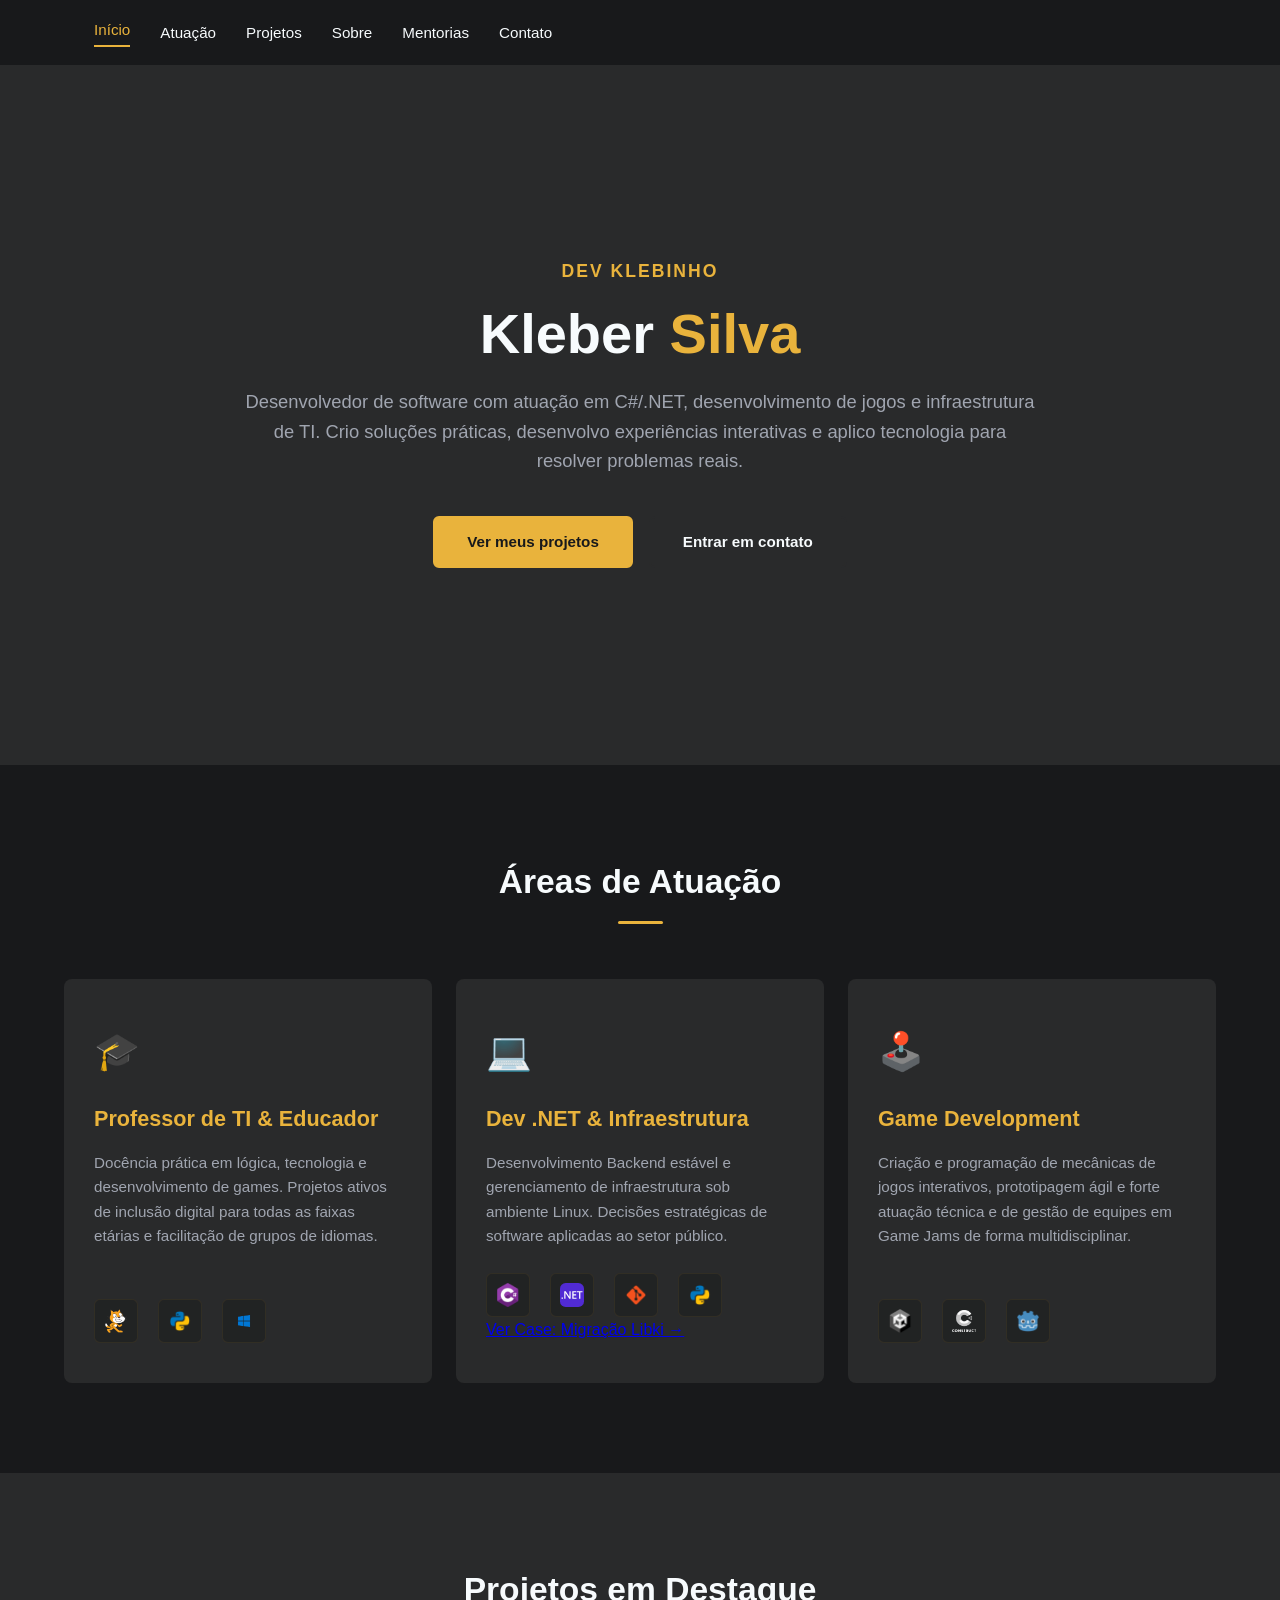
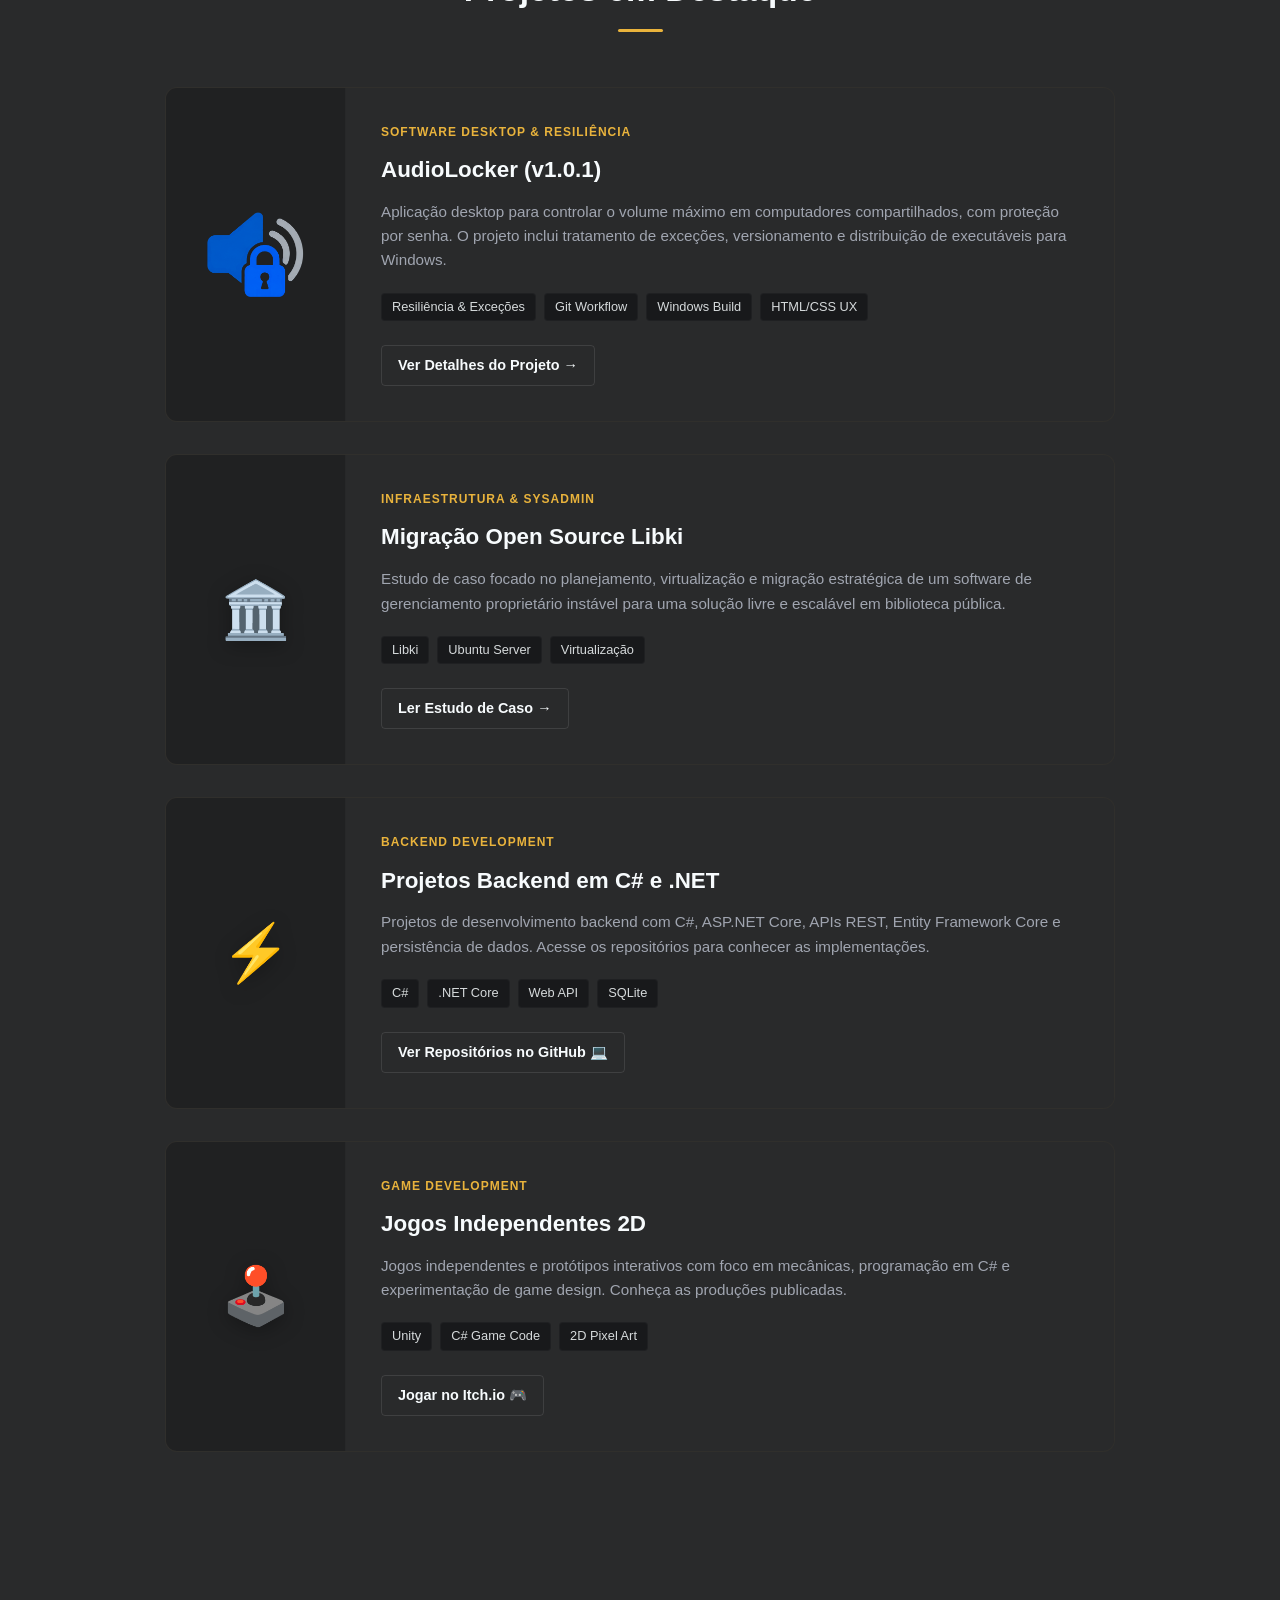
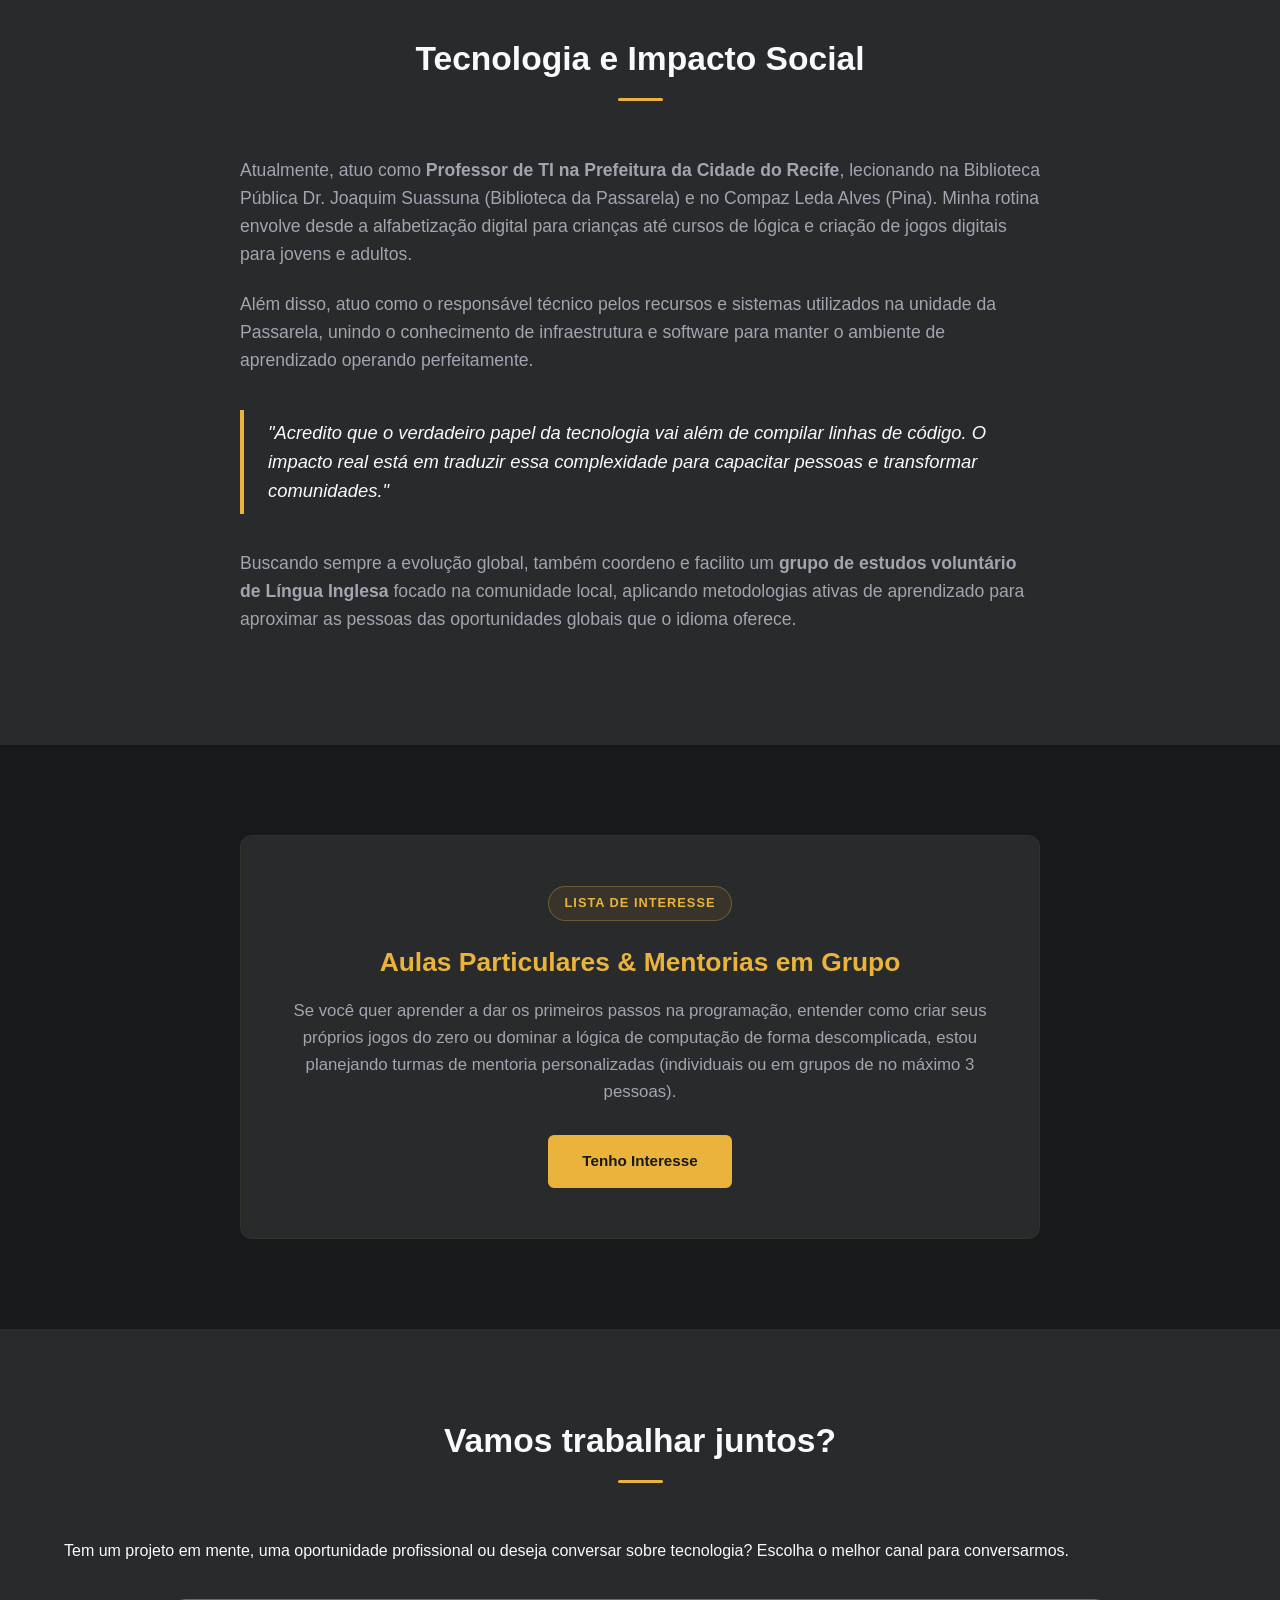
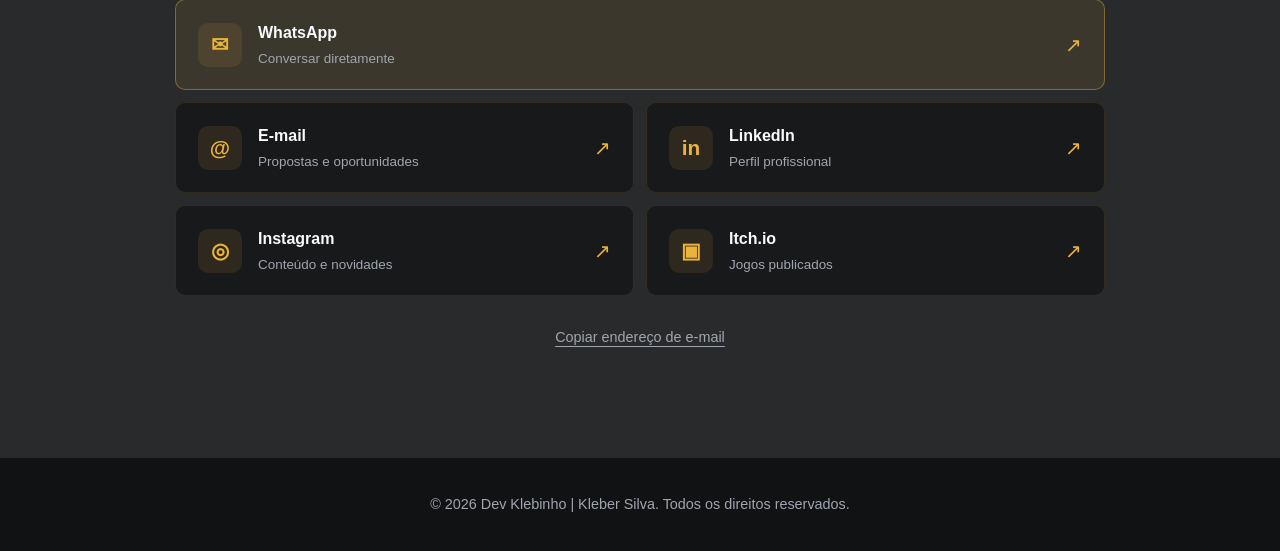
<file: index.html>
<!DOCTYPE html>
<html lang="pt-BR">
<head>
    <meta charset="UTF-8">
    <meta name="viewport" content="width=device-width, initial-scale=1.0">
    <title>Kleber Silva | Desenvolvedor C#/.NET e Game Developer</title>
    <meta name="description" content="Conheça o portfólio de Kleber Silva, desenvolvedor C#/.NET e Game Developer. Projetos de software, jogos digitais, infraestrutura e educação tecnológica.">
    <meta name="author" content="Kleber Silva">
    <meta name="theme-color" content="#18191b">
    <link rel="canonical" href="https://klebersilva.dev.br/">
    <meta property="og:type" content="website">
    <meta property="og:locale" content="pt_BR">
    <meta property="og:title" content="Kleber Silva | Desenvolvedor C#/.NET e Game Developer">
    <meta property="og:description" content="Projetos de software, jogos digitais e infraestrutura de TI. Conheça o trabalho de Kleber Silva.">
    <meta property="og:url" content="https://klebersilva.dev.br/">
    <meta name="twitter:card" content="summary">
    <meta name="twitter:title" content="Kleber Silva | Desenvolvedor C#/.NET e Game Developer">
    <meta name="twitter:description" content="Projetos de software, jogos digitais e infraestrutura de TI.">
    <link rel="stylesheet" href="styles.css">
</head>
<body>

    <!-- NAVBAR -->
    <header>
        <div class="nav-container">
            <button class="menu-toggle" id="mobile-menu" aria-label="Abrir menu" aria-controls="primary-navigation" aria-expanded="false">
                <span class="bar"></span>
                <span class="bar"></span>
                <span class="bar"></span>
            </button>
            <nav class="nav-menu" id="primary-navigation" aria-label="Navegação principal">
                <a href="#inicio">Início</a>
                <a href="#vertentes">Atuação</a>
                <a href="#projetos">Projetos</a>
                <a href="#sobre">Sobre</a>
                <a href="#mentorias">Mentorias</a>
                <a href="#contato">Contato</a>
            </nav>
        </div>
    </header>

    <!-- HERO SECTION -->
    <main id="conteudo">
    <section class="hero" id="inicio">
        <div class="hero-container">
            <h2>DEV KLEBINHO</h2>
            <h1>Kleber <span>Silva</span></h1>
            <p>Desenvolvedor de software com atuação em C#/.NET, desenvolvimento de jogos e infraestrutura de TI. Crio soluções práticas, desenvolvo experiências interativas e aplico tecnologia para resolver problemas reais.</p>
            <div class="cta-buttons">
                <a href="#projetos" class="btn btn-primary">Ver meus projetos</a>
                <a href="#contato" class="btn btn-secondary">Entrar em contato</a>
            </div>
        </div>
    </section>

    <!-- ÁREAS DE ATUAÇÃO SECTION -->
    <section id="vertentes" class="section-container">
        <h2 class="section-title">Áreas de Atuação</h2>
        <div class="verticais-grid">

            <!-- PROFESSOR DE TI -->
            <div class="vertical-card">
                <div class="card-icon">🎓</div>
                <h3>Professor de TI & Educador</h3>
                <p>Docência prática em lógica, tecnologia e desenvolvimento de games. Projetos ativos de inclusão digital para todas as faixas etárias e facilitação de grupos de idiomas.</p>
                <div class="tech-icons-grid">
                    <div class="icon-box"><img loading="lazy" src="Public/Assets/icons/scratch-cat.png" alt="scratch" title="Scratch"></div>
                    <div class="icon-box"><img loading="lazy" src="Public/Assets/icons/50px/icons8-python-50.png" alt="Python" title="Python"></div>
                    <div class="icon-box"><img loading="lazy" src="Public/Assets/icons/window-10-logo.webp" alt="windows" title="Windows"></div>
                </div>
            </div>

            <!-- DEV .NET -->
            <div class="vertical-card">
                <div class="card-icon">💻</div>
                <h3>Dev .NET & Infraestrutura</h3>
                <p>Desenvolvimento Backend estável e gerenciamento de infraestrutura sob ambiente Linux. Decisões estratégicas de software aplicadas ao setor público.</p>
                <div class="tech-icons-grid">
                    <div class="icon-box"><img loading="lazy" src="Public/Assets/icons/100px/c-sharp.png" alt="C#" title="C#"></div>
                    <div class="icon-box"><img loading="lazy" src="Public/Assets/icons/DotNet.svg" alt="DOTNET" title=".NET"></div>
                    <div class="icon-box"><img loading="lazy" src="Public/Assets/icons/50px/icons8-git-50.png" alt="Git" title="Git"></div>
                    <div class="icon-box"><img loading="lazy" src="Public/Assets/icons/50px/icons8-python-50.png" alt="Python" title="Python"></div>
                </div>
                <a href="cases/case-libki.html" class="case-link">
                    Ver Case: Migração Libki →
                </a>
            </div>

            <!-- GAME DEV -->
            <div class="vertical-card">
                <div class="card-icon">🕹️</div>
                <h3>Game Development</h3>
                <p>Criação e programação de mecânicas de jogos interativos, prototipagem ágil e forte atuação técnica e de gestão de equipes em Game Jams de forma multidisciplinar.</p>
                <div class="tech-icons-grid">
                    <div class="icon-box"><img loading="lazy" src="Public/Assets/icons/100px/unity-icon.png" alt="Unity" title="Unity"></div>
                    <div class="icon-box"><img loading="lazy" src="Public/Assets/icons/100px/construct-logo.png" alt="Construct 3" title="Construct 3"></div>
                    <div class="icon-box"><img loading="lazy" src="Public/Assets/icons/50px/Godot_icon_50px.png" alt="Godot" title="Godot"></div>
                </div>
            </div>

        </div>
    </section>

    <!-- PROJETOS SECTION -->
    <section id="projetos" class="bg-projects-showcase">
        <div class="section-container">
            <h2 class="section-title">Projetos em Destaque</h2>
            
            <div class="projects-showcase-list">

                <!-- PROJETO 1: AUDIOLOCKER -->
                <div class="showcase-card">
                    <div class="showcase-visual">
                        <img loading="lazy" src="cases/audiolocker/AudioLocker_Short_Logo.png" alt="Logo AudioLocker" class="showcase-img">
                    </div>
                    <div class="showcase-info">
                        <span class="showcase-tag">Software Desktop & Resiliência</span>
                        <h3>AudioLocker (v1.0.1)</h3>
                        <p>Aplicação desktop para controlar o volume máximo em computadores compartilhados, com proteção por senha. O projeto inclui tratamento de exceções, versionamento e distribuição de executáveis para Windows.</p>
                        <div class="showcase-techs">
                            <span>Resiliência & Exceções</span>
                            <span>Git Workflow</span>
                            <span>Windows Build</span>
                            <span>HTML/CSS UX</span>
                        </div>
                        <a href="./audiolocker.html" class="showcase-btn">Ver Detalhes do Projeto →</a>
                    </div>
                </div>

                <!-- PROJETO 2: CASE LIBKI -->
                <div class="showcase-card">
                    <div class="showcase-visual">
                        <span class="showcase-emoji">🏛️</span>
                    </div>
                    <div class="showcase-info">
                        <span class="showcase-tag">Infraestrutura & SysAdmin</span>
                        <h3>Migração Open Source Libki</h3>
                        <p>Estudo de caso focado no planejamento, virtualização e migração estratégica de um software de gerenciamento proprietário instável para uma solução livre e escalável em biblioteca pública.</p>
                        <div class="showcase-techs">
                            <span>Libki</span>
                            <span>Ubuntu Server</span>
                            <span>Virtualização</span>
                        </div>
                        <a href="cases/case-libki.html" class="showcase-btn">Ler Estudo de Caso →</a>
                    </div>
                </div>

                <!-- PROJETO 3: GITHUB .NET -->
                <div class="showcase-card">
                    <div class="showcase-visual">
                        <span class="showcase-emoji">⚡</span>
                    </div>
                    <div class="showcase-info">
                        <span class="showcase-tag">Backend Development</span>
                        <h3>Projetos Backend em C# e .NET</h3>
                        <p>Projetos de desenvolvimento backend com C#, ASP.NET Core, APIs REST, Entity Framework Core e persistência de dados. Acesse os repositórios para conhecer as implementações.</p>
                        <div class="showcase-techs">
                            <span>C#</span>
                            <span>.NET Core</span>
                            <span>Web API</span>
                            <span>SQLite</span>
                        </div>
                        <a href="https://github.com/devklebinho" target="_blank" rel="noopener noreferrer" class="showcase-btn">Ver Repositórios no GitHub 💻</a>
                    </div>
                </div>

                <!-- PROJETO 4: ITCH.IO GAME DEV -->
                <div class="showcase-card">
                    <div class="showcase-visual">
                        <span class="showcase-emoji">🕹️</span>
                    </div>
                    <div class="showcase-info">
                        <span class="showcase-tag">Game Development</span>
                        <h3>Jogos Independentes 2D</h3>
                        <p>Jogos independentes e protótipos interativos com foco em mecânicas, programação em C# e experimentação de game design. Conheça as produções publicadas.</p>
                        <div class="showcase-techs">
                            <span>Unity</span>
                            <span>C# Game Code</span>
                            <span>2D Pixel Art</span>
                        </div>
                        <a href="https://devklebinho.itch.io" target="_blank" rel="noopener noreferrer" class="showcase-btn">Jogar no Itch.io 🎮</a>
                    </div>
                </div>

            </div>
        </div>
    </section>

    <!-- ABOUT & SOCIAL IMPACT SECTION -->
    <section id="sobre" class="bg-alternate">
        <div class="section-container">
            <h2 class="section-title">Tecnologia e Impacto Social</h2>
            <div class="about-content">
                <p>Atualmente, atuo como <strong>Professor de TI na Prefeitura da Cidade do Recife</strong>, lecionando na Biblioteca Pública Dr. Joaquim Suassuna (Biblioteca da Passarela) e no Compaz Leda Alves (Pina). Minha rotina envolve desde a alfabetização digital para crianças até cursos de lógica e criação de jogos digitais para jovens e adultos.</p>
                
                <p>Além disso, atuo como o responsável técnico pelos recursos e sistemas utilizados na unidade da Passarela, unindo o conhecimento de infraestrutura e software para manter o ambiente de aprendizado operando perfeitamente.</p>
                
                <div class="highlight-box">
                    "Acredito que o verdadeiro papel da tecnologia vai além de compilar linhas de código. O impacto real está em traduzir essa complexidade para capacitar pessoas e transformar comunidades."
                </div>

                <p>Buscando sempre a evolução global, também coordeno e facilito um <strong>grupo de estudos voluntário de Língua Inglesa</strong> focado na comunidade local, aplicando metodologias ativas de aprendizado para aproximar as pessoas das oportunidades globais que o idioma oferece.</p>
            </div>
        </div>
    </section>

    <!-- MENTORIAS SECTION -->
    <section id="mentorias" class="section-container">
        <div class="mentoria-box">
            <span class="badge-vagas">LISTA DE INTERESSE</span>
            <h3>Aulas Particulares & Mentorias em Grupo</h3>
            <p>Se você quer aprender a dar os primeiros passos na programação, entender como criar seus próprios jogos do zero ou dominar a lógica de computação de forma descomplicada, estou planejando turmas de mentoria personalizadas (individuais ou em grupos de no máximo 3 pessoas).</p>
            <a href="mailto:contato@klebersilva.dev.br?subject=Interesse%20em%20Mentoria%20-%20Site" class="btn btn-primary">Tenho Interesse</a>
        </div>
    </section>

    <!-- CONTATO: painel único -->
    <section id="contato" class="bg-alternate contact-section">
        <div class="section-container">
            <h2 class="section-title">Vamos trabalhar juntos?</h2>
            <p class="contact-intro">Tem um projeto em mente, uma oportunidade profissional ou deseja conversar sobre tecnologia? Escolha o melhor canal para conversarmos.</p>
            <div class="contact-panel" aria-label="Canais de contato e projetos">
                <a class="contact-card contact-card--featured" href="https://wa.me/5581997671688?text=Ol%C3%A1%2C%20Kleber%21%20Conheci%20seu%20portf%C3%B3lio%20e%20gostaria%20de%20conversar." target="_blank" rel="noopener noreferrer">
                    <span class="contact-card__icon" aria-hidden="true">✉</span>
                    <span class="contact-card__body"><strong>WhatsApp</strong><small>Conversar diretamente</small></span>
                    <span class="contact-card__arrow" aria-hidden="true">↗</span>
                </a>
                <a class="contact-card" href="mailto:contato@klebersilva.dev.br?subject=Contato%20pelo%20portf%C3%B3lio">
                    <span class="contact-card__icon" aria-hidden="true">@</span>
                    <span class="contact-card__body"><strong>E-mail</strong><small>Propostas e oportunidades</small></span>
                    <span class="contact-card__arrow" aria-hidden="true">↗</span>
                </a>
                <a class="contact-card" href="https://www.linkedin.com/in/devklebinho/" target="_blank" rel="noopener noreferrer">
                    <span class="contact-card__icon" aria-hidden="true">in</span>
                    <span class="contact-card__body"><strong>LinkedIn</strong><small>Perfil profissional</small></span>
                    <span class="contact-card__arrow" aria-hidden="true">↗</span>
                </a>
                <a class="contact-card" href="https://www.instagram.com/devklebinho" target="_blank" rel="noopener noreferrer">
                    <span class="contact-card__icon" aria-hidden="true">◎</span>
                    <span class="contact-card__body"><strong>Instagram</strong><small>Conteúdo e novidades</small></span>
                    <span class="contact-card__arrow" aria-hidden="true">↗</span>
                </a>
                <a class="contact-card" href="https://devklebinho.itch.io" target="_blank" rel="noopener noreferrer">
                    <span class="contact-card__icon" aria-hidden="true">▣</span>
                    <span class="contact-card__body"><strong>Itch.io</strong><small>Jogos publicados</small></span>
                    <span class="contact-card__arrow" aria-hidden="true">↗</span>
                </a>
            </div>
            <button class="copy-email" type="button" data-email="contato@klebersilva.dev.br" aria-label="Copiar endereço de e-mail">Copiar endereço de e-mail</button>
            <span id="copy-feedback" class="sr-only" role="status" aria-live="polite"></span>
        </div>
    </section>
    </main>

    <!-- FOOTER -->
    <footer>
        <p>&copy; 2026 Dev Klebinho | Kleber Silva. Todos os direitos reservados.</p>
    </footer>

    <script src="script.js" defer></script>
</body>
</html>
</file>
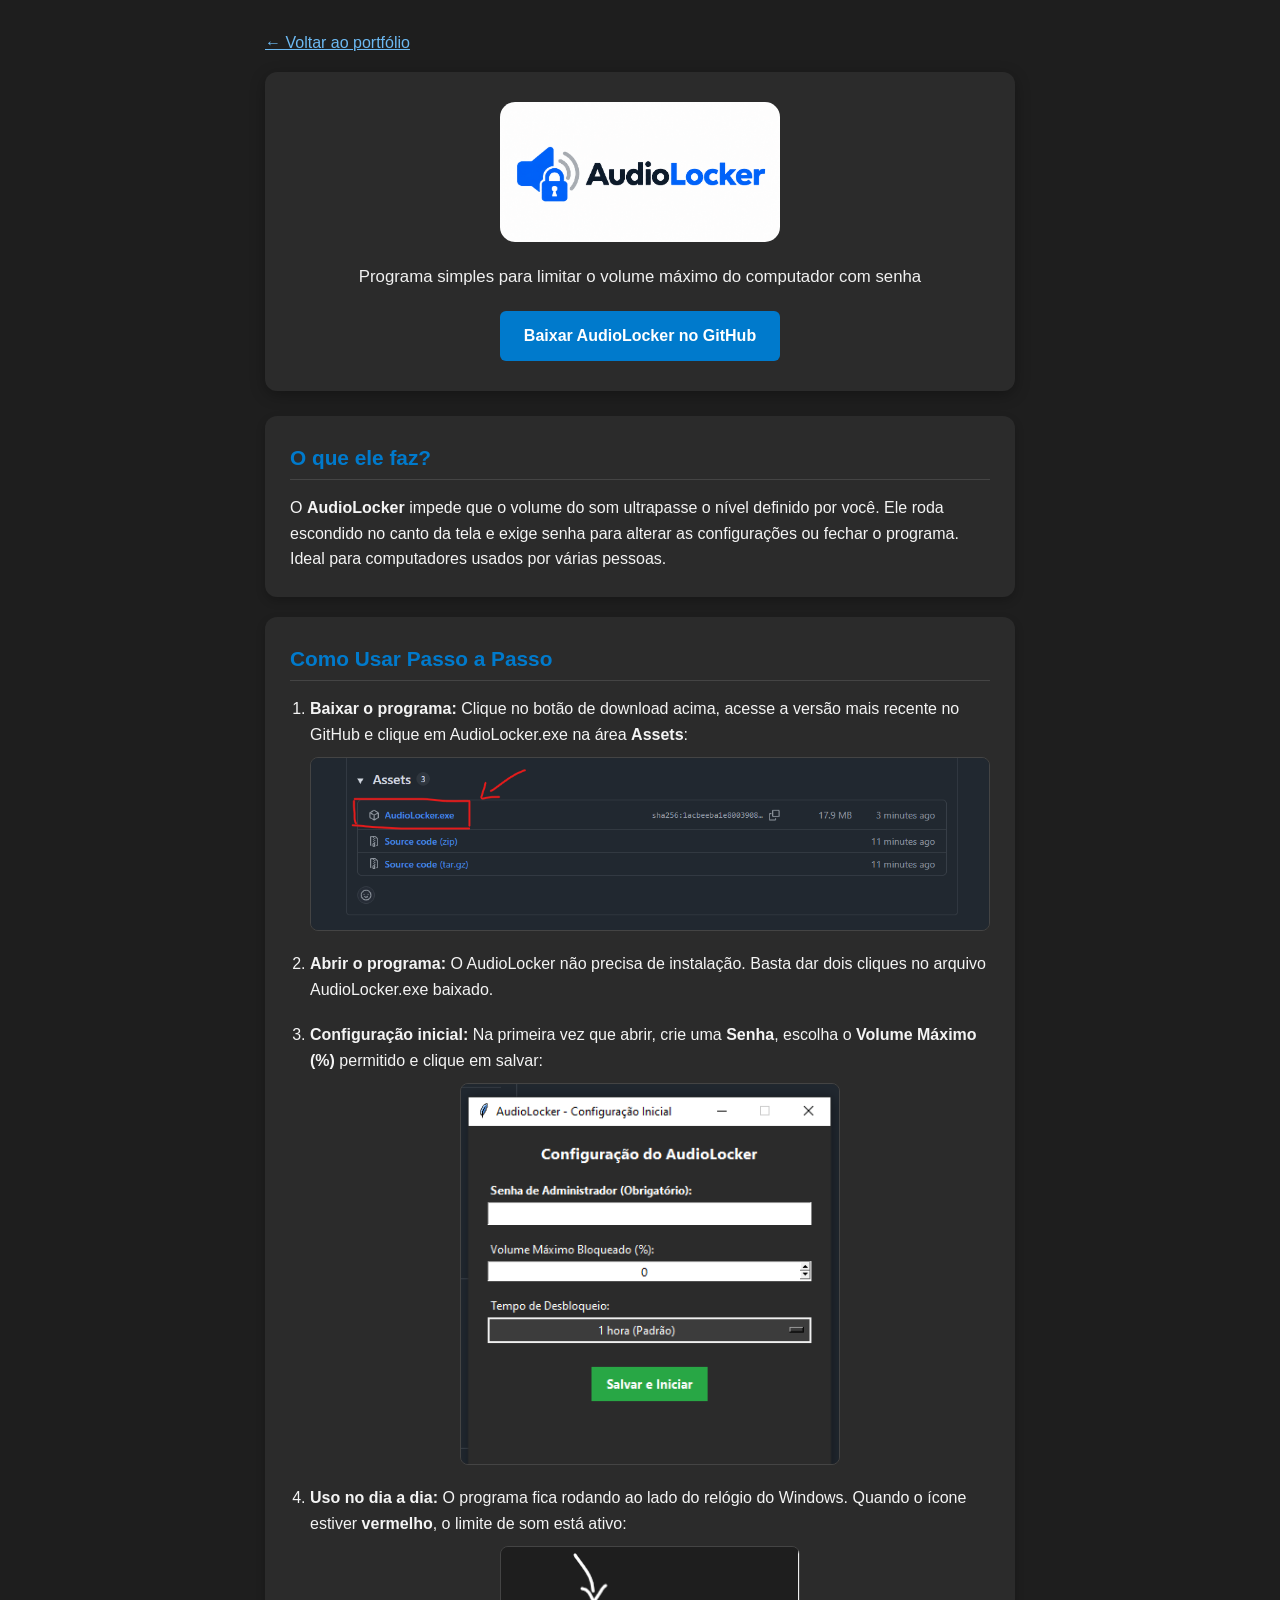
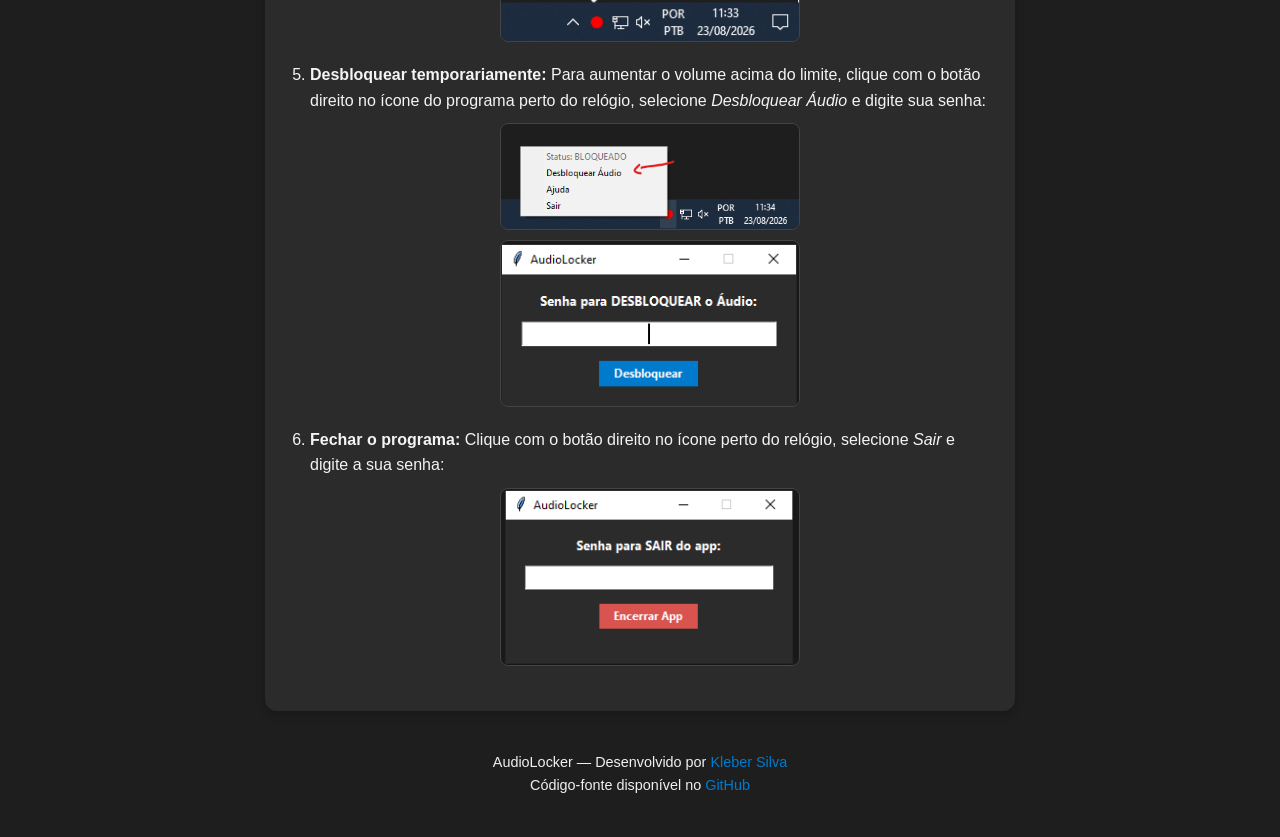
<file: audiolocker.html>
<!DOCTYPE html>
<html lang="pt-BR">
<head>
    <meta charset="UTF-8">
    <meta name="viewport" content="width=device-width, initial-scale=1.0">
    <title>AudioLocker | Download e Ajuda — Kleber Silva</title>
    <meta name="description" content="Baixe o AudioLocker, aplicativo para limitar o volume do computador com proteção por senha. Veja o guia de uso.">
    <style>
        :root {
            --bg-color: #1e1e1e;
            --card-bg: #2b2b2b;
            --accent-color: #007acc;
            --accent-hover: #005999;
            --text-color: #f4f4f4;
            --text-muted: #f0f0f0;
            --border-color: #444;
        }

        * {
            box-sizing: border-box;
            margin: 0;
            padding: 0;
            font-family: 'Segoe UI', Tahoma, Geneva, Verdana, sans-serif;
        }

        body {
            background-color: var(--bg-color);
            color: var(--text-color);
            line-height: 1.6;
            padding: 20px;
            display: flex;
            justify-content: center;
        }

        .container {
            max-width: 750px;
            width: 100%;
            margin-top: 10px;
        }

        header {
            text-align: center;
            padding: 30px 20px;
            background-color: var(--card-bg);
            border-radius: 12px;
            margin-bottom: 25px;
            box-shadow: 0 4px 15px rgba(0,0,0,0.3);
        }

        header img{
            border-radius: 15px;
        }

        .logo {
            max-width: 280px;
            width: 100%;
            height: auto;
            margin-bottom: 15px;
            display: inline-block;
        }

        p.subtitle {
            color: var(--text-muted);
            font-size: 1.05rem;
        }

        .btn-download {
            display: inline-block;
            background-color: var(--accent-color);
            color: #fff;
            padding: 12px 24px;
            border-radius: 6px;
            text-decoration: none;
            font-weight: bold;
            margin-top: 20px;
            transition: background 0.2s;
        }

        .btn-download:hover {
            background-color: var(--accent-hover);
        }

        section {
            background-color: var(--card-bg);
            padding: 25px;
            border-radius: 12px;
            margin-bottom: 20px;
            box-shadow: 0 4px 10px rgba(0,0,0,0.2);
        }

        h2 {
            font-size: 1.3rem;
            color: var(--accent-color);
            margin-bottom: 15px;
            border-bottom: 1px solid var(--border-color);
            padding-bottom: 5px;
        }

        ol {
            padding-left: 20px;
        }

        li {
            margin-bottom: 20px;
        }

        .img-preview {
            width: 100%;
            max-width: 100%;
            border-radius: 8px;
            border: 1px solid var(--border-color);
            margin: 10px 0 5px 0;
            display: block;
        }

        .img-preview.small {
            max-width: 380px;
            margin: 10px auto 5px auto;
        }

        .img-preview.tray {
            max-width: 300px;
            margin: 10px auto 5px auto;
        }

        footer {
            text-align: center;
            padding: 20px;
            color: var(--text-muted);
            font-size: 0.9rem;
        }

        footer a {
            color: var(--accent-color);
            text-decoration: none;
        }
    </style>
</head>
<body>

<div class="container">
    <p style="margin-bottom: 16px;"><a href="./index.html" style="color: #6cb9f2;">← Voltar ao portfólio</a></p>
    <header>
        <img loading="lazy" src="./cases/audiolocker/AudioLocker_Logo_White.png" alt="AudioLocker Logo" class="logo">
        <p class="subtitle">Programa simples para limitar o volume máximo do computador com senha</p>
        <a href="https://github.com/bibliopassarela/audiolocker/releases" target="_blank" rel="noopener noreferrer" class="btn-download">
            Baixar AudioLocker no GitHub
        </a>
    </header>

    <section>
        <h2>O que ele faz?</h2>
        <p>O <strong>AudioLocker</strong> impede que o volume do som ultrapasse o nível definido por você. Ele roda escondido no canto da tela e exige senha para alterar as configurações ou fechar o programa. Ideal para computadores usados por várias pessoas.</p>
    </section>

    <section>
        <h2>Como Usar Passo a Passo</h2>
        <ol>
            <li>
                <strong>Baixar o programa:</strong> Clique no botão de download acima, acesse a versão mais recente no GitHub e clique em <code>AudioLocker.exe</code> na área <strong>Assets</strong>:
                <img loading="lazy" src="./cases/audiolocker/exe.png" alt="Onde clicar para baixar o AudioLocker.exe" class="img-preview">
            </li>
            <li>
                <strong>Abrir o programa:</strong> O AudioLocker não precisa de instalação. Basta dar dois cliques no arquivo <code>AudioLocker.exe</code> baixado.
            </li>
            <li>
                <strong>Configuração inicial:</strong> Na primeira vez que abrir, crie uma <strong>Senha</strong>, escolha o <strong>Volume Máximo (%)</strong> permitido e clique em salvar:
                <img loading="lazy" src="./cases/audiolocker/setup audiolocker.png" alt="Tela de configuração inicial do programa" class="img-preview small">
            </li>
            <li>
                <strong>Uso no dia a dia:</strong> O programa fica rodando ao lado do relógio do Windows. Quando o ícone estiver <strong>vermelho</strong>, o limite de som está ativo:
                <img loading="lazy" src="./cases/audiolocker/bandeja.png" alt="Ícone do programa perto do relógio do Windows" class="img-preview tray">
            </li>
            <li>
                <strong>Desbloquear temporariamente:</strong> Para aumentar o volume acima do limite, clique com o botão direito no ícone do programa perto do relógio, selecione <em>Desbloquear Áudio</em> e digite sua senha:
                <img loading="lazy" src="./cases/audiolocker/desbloquear.png" alt="Opção de desbloqueio no menu da barra de tarefas" class="img-preview tray">
                <img loading="lazy" src="./cases/audiolocker/desbloquear_senha.png" alt="Opção de desbloqueio pedindo a senha" class="img-preview tray">
            </li>
            <li>
                <strong>Fechar o programa:</strong> Clique com o botão direito no ícone perto do relógio, selecione <em>Sair</em> e digite a sua senha:
                <img loading="lazy" src="./cases/audiolocker/sair.png" alt="Janela pedindo a senha para fechar o programa" class="img-preview tray">
            </li>
        </ol>
    </section>

    <footer>
        <p>AudioLocker — Desenvolvido por <a href="https://klebersilva.dev.br" target="_blank" rel="noopener noreferrer">Kleber Silva</a></p>
        <p>Código-fonte disponível no <a href="https://github.com/bibliopassarela/audiolocker" target="_blank" rel="noopener noreferrer">GitHub</a></p>
    </footer>
</div>

</body>
</html>
</file>
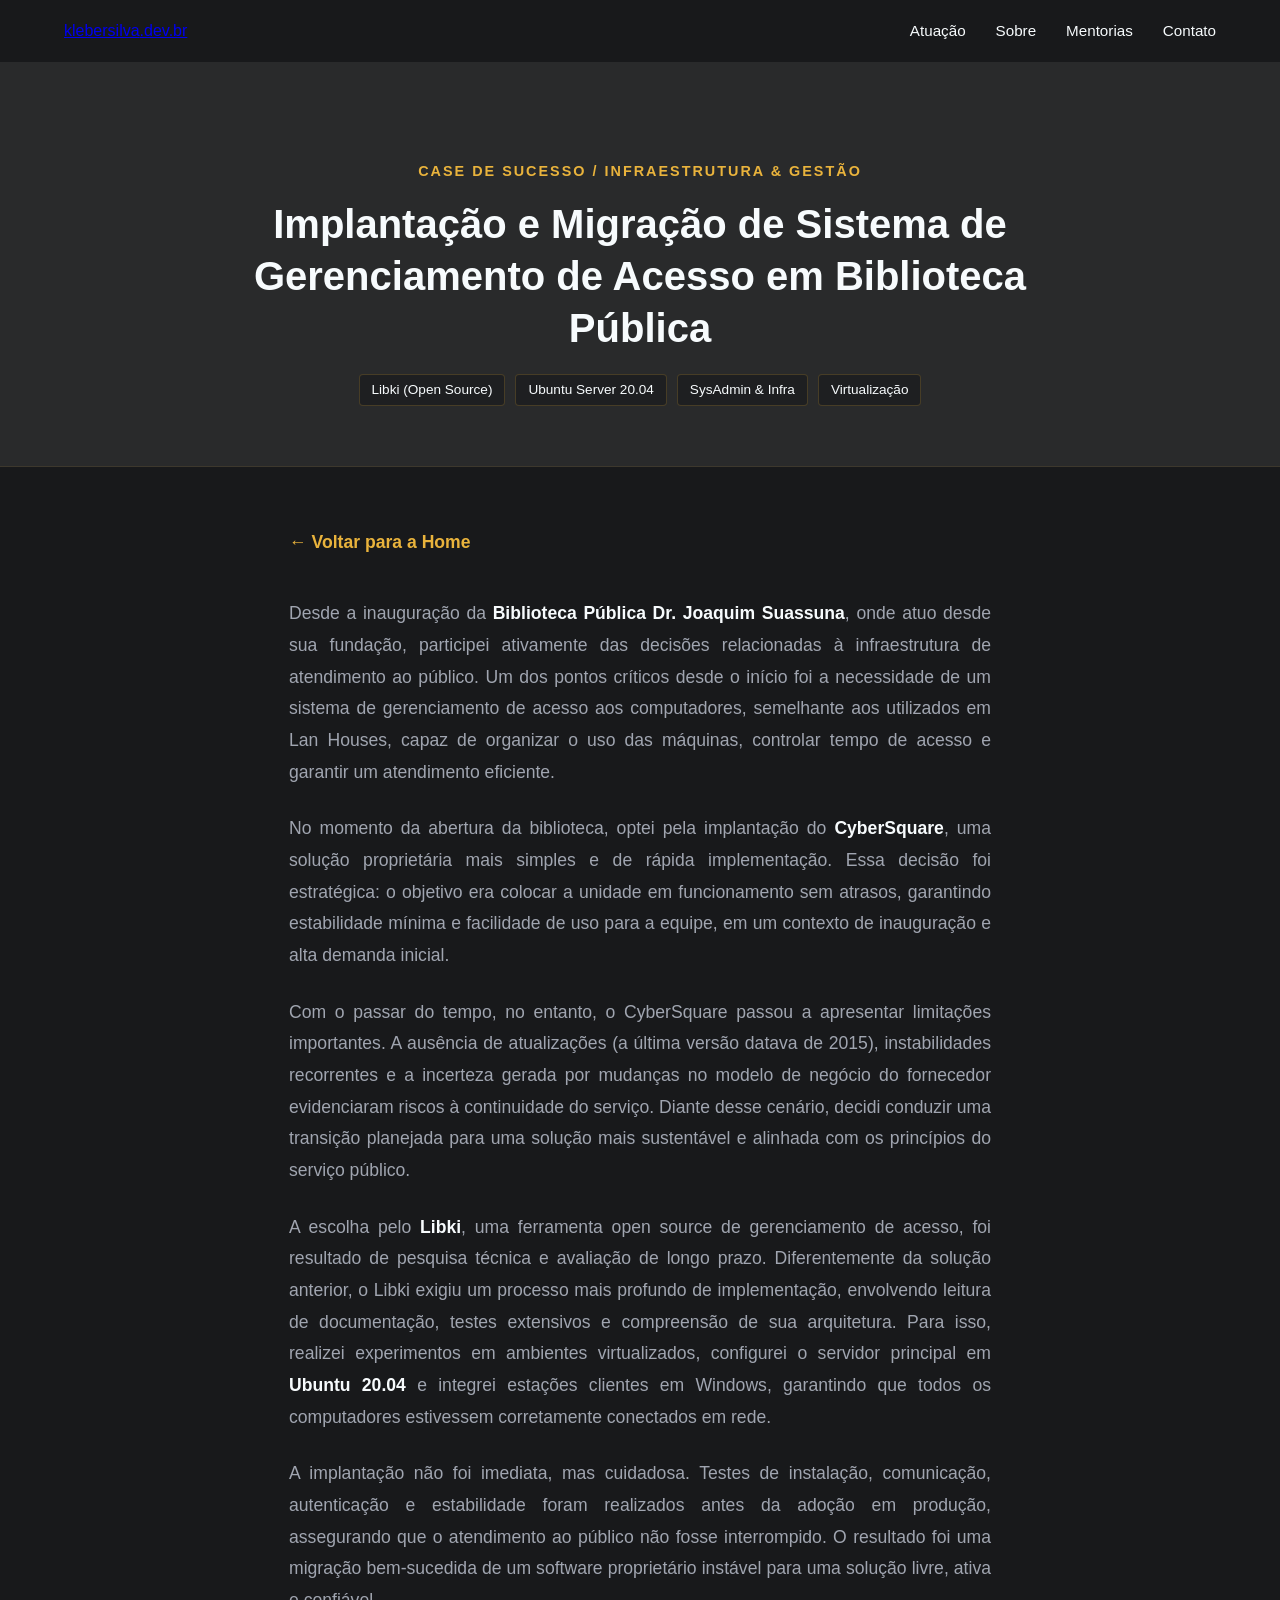
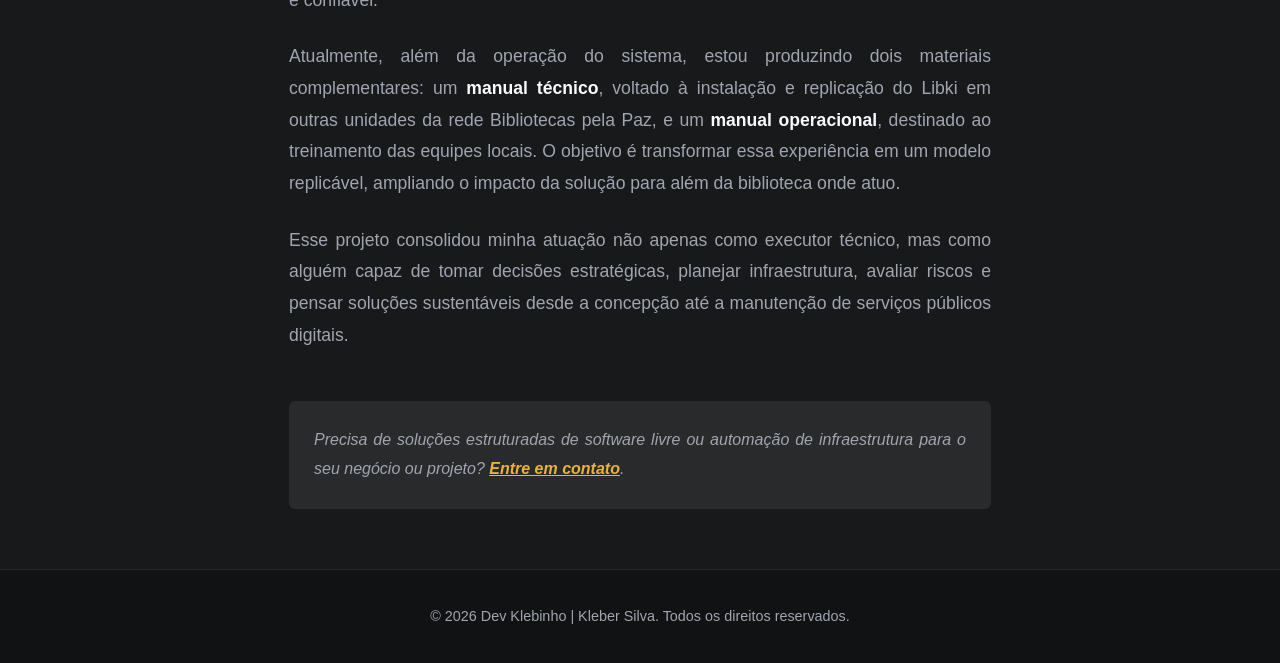
<file: cases/case-libki.html>
<!DOCTYPE html>
<html lang="pt-BR">
<head>
    <meta charset="UTF-8">
    <meta name="viewport" content="width=device-width, initial-scale=1.0">
    <title>Case: Implantação e Migração Libki | Kleber Silva</title>
    <!-- Note o ../styles/styles.css para acessar a pasta a partir da subpasta cases/ -->
    <link rel="stylesheet" href="../styles.css">
    <style>
        /* Estilos específicos para a página de Artigo/Case */
        .case-header {
            padding: 160px 24px 60px 24px;
            text-align: center;
            background-color: var(--bg-gray);
            border-bottom: 1px solid rgba(233, 179, 60, 0.1);
        }
        .case-meta {
            color: var(--accent-gold);
            font-size: 0.9rem;
            text-transform: uppercase;
            letter-spacing: 2px;
            font-weight: 600;
            margin-bottom: 15px;
        }
        .case-header h1 {
            font-size: 2.5rem;
            max-width: 900px;
            margin: 0 auto 20px auto;
            color: var(--text-light);
            line-height: 1.3;
        }
        .case-body {
            max-width: 750px;
            margin: 0 auto;
            padding: 60px 24px;
            font-size: 1.1rem;
            color: var(--text-muted);
            line-height: 1.8;
        }
        .case-body p {
            margin-bottom: 25px;
            text-align: justify;
        }
        .case-body strong {
            color: var(--text-light);
        }
        .back-link {
            display: inline-flex;
            align-items: center;
            color: var(--accent-gold);
            text-decoration: none;
            font-weight: 600;
            margin-bottom: 40px;
            transition: transform 0.2s;
        }
        .back-link:hover {
            transform: translateX(-5px);
        }
        .tech-badge-group {
            display: flex;
            gap: 10px;
            justify-content: center;
            flex-wrap: wrap;
            margin-top: 20px;
        }
        .tech-badge {
            background-color: rgba(24, 25, 27, 0.6);
            border: 1px solid rgba(233, 179, 60, 0.2);
            color: var(--text-light);
            padding: 4px 12px;
            border-radius: 4px;
            font-size: 0.85rem;
        }
    </style>
</head>
<body>

    <!-- NAVBAR -->
    <header>
        <div class="nav-container">
            <a href="../index.html" class="logo">klebersilva<span>.dev.br</span></a>
            <nav class="nav-menu">
                <a href="../index.html#vertentes">Atuação</a>
                <a href="../index.html#sobre">Sobre</a>
                <a href="../index.html#mentorias">Mentorias</a>
                <a href="../index.html#contato">Contato</a>
            </nav>
        </div>
    </header>

    <!-- CASE HEADER -->
    <section class="case-header">
        <div class="case-meta">Case de sucesso / Infraestrutura & Gestão</div>
        <h1>Implantação e Migração de Sistema de Gerenciamento de Acesso em Biblioteca Pública</h1>
        <div class="tech-badge-group">
            <span class="tech-badge">Libki (Open Source)</span>
            <span class="tech-badge">Ubuntu Server 20.04</span>
            <span class="tech-badge">SysAdmin & Infra</span>
            <span class="tech-badge">Virtualização</span>
        </div>
    </section>

    <!-- CASE CONTENT -->
    <article class="case-body">
        <a href="../index.html#vertentes" class="back-link">← Voltar para a Home</a>

        <p>Desde a inauguração da <strong>Biblioteca Pública Dr. Joaquim Suassuna</strong>, onde atuo desde sua fundação, participei ativamente das decisões relacionadas à infraestrutura de atendimento ao público. Um dos pontos críticos desde o início foi a necessidade de um sistema de gerenciamento de acesso aos computadores, semelhante aos utilizados em Lan Houses, capaz de organizar o uso das máquinas, controlar tempo de acesso e garantir um atendimento eficiente.</p>

        <p>No momento da abertura da biblioteca, optei pela implantação do <strong>CyberSquare</strong>, uma solução proprietária mais simples e de rápida implementação. Essa decisão foi estratégica: o objetivo era colocar a unidade em funcionamento sem atrasos, garantindo estabilidade mínima e facilidade de uso para a equipe, em um contexto de inauguração e alta demanda inicial.</p>

        <p>Com o passar do tempo, no entanto, o CyberSquare passou a apresentar limitações importantes. A ausência de atualizações (a última versão datava de 2015), instabilidades recorrentes e a incerteza gerada por mudanças no modelo de negócio do fornecedor evidenciaram riscos à continuidade do serviço. Diante desse cenário, decidi conduzir uma transição planejada para uma solução mais sustentável e alinhada com os princípios do serviço público.</p>

        <p>A escolha pelo <strong>Libki</strong>, uma ferramenta open source de gerenciamento de acesso, foi resultado de pesquisa técnica e avaliação de longo prazo. Diferentemente da solução anterior, o Libki exigiu um processo mais profundo de implementação, envolvendo leitura de documentação, testes extensivos e compreensão de sua arquitetura. Para isso, realizei experimentos em ambientes virtualizados, configurei o servidor principal em <strong>Ubuntu 20.04</strong> e integrei estações clientes em Windows, garantindo que todos os computadores estivessem corretamente conectados em rede.</p>

        <p>A implantação não foi imediata, mas cuidadosa. Testes de instalação, comunicação, autenticação e estabilidade foram realizados antes da adoção em produção, assegurando que o atendimento ao público não fosse interrompido. O resultado foi uma migração bem-sucedida de um software proprietário instável para uma solução livre, ativa e confiável.</p>

        <p>Atualmente, além da operação do sistema, estou produzindo dois materiais complementares: um <strong>manual técnico</strong>, voltado à instalação e replicação do Libki em outras unidades da rede Bibliotecas pela Paz, e um <strong>manual operacional</strong>, destinado ao treinamento das equipes locais. O objetivo é transformar essa experiência em um modelo replicável, ampliando o impacto da solução para além da biblioteca onde atuo.</p>

        <p>Esse projeto consolidou minha atuação não apenas como executor técnico, mas como alguém capaz de tomar decisões estratégicas, planejar infraestrutura, avaliar riscos e pensar soluções sustentáveis desde a concepção até a manutenção de serviços públicos digitais.</p>
        
        <div style="margin-top: 50px; padding: 25px; background: var(--bg-gray); border-radius: 6px; text-align: center;">
            <p style="margin-bottom: 0; font-style: italic; font-size: 1rem;">Precisa de soluções estruturadas de software livre ou automação de infraestrutura para o seu negócio ou projeto? <a href="../index.html#contato" style="color: var(--accent-gold); font-weight: bold;">Entre em contato</a>.</p>
        </div>
    </article>

    <!-- FOOTER -->
    <footer>
        <p>&copy; 2026 Dev Klebinho | Kleber Silva. Todos os direitos reservados.</p>
    </footer>

</body>
</html>
</file>
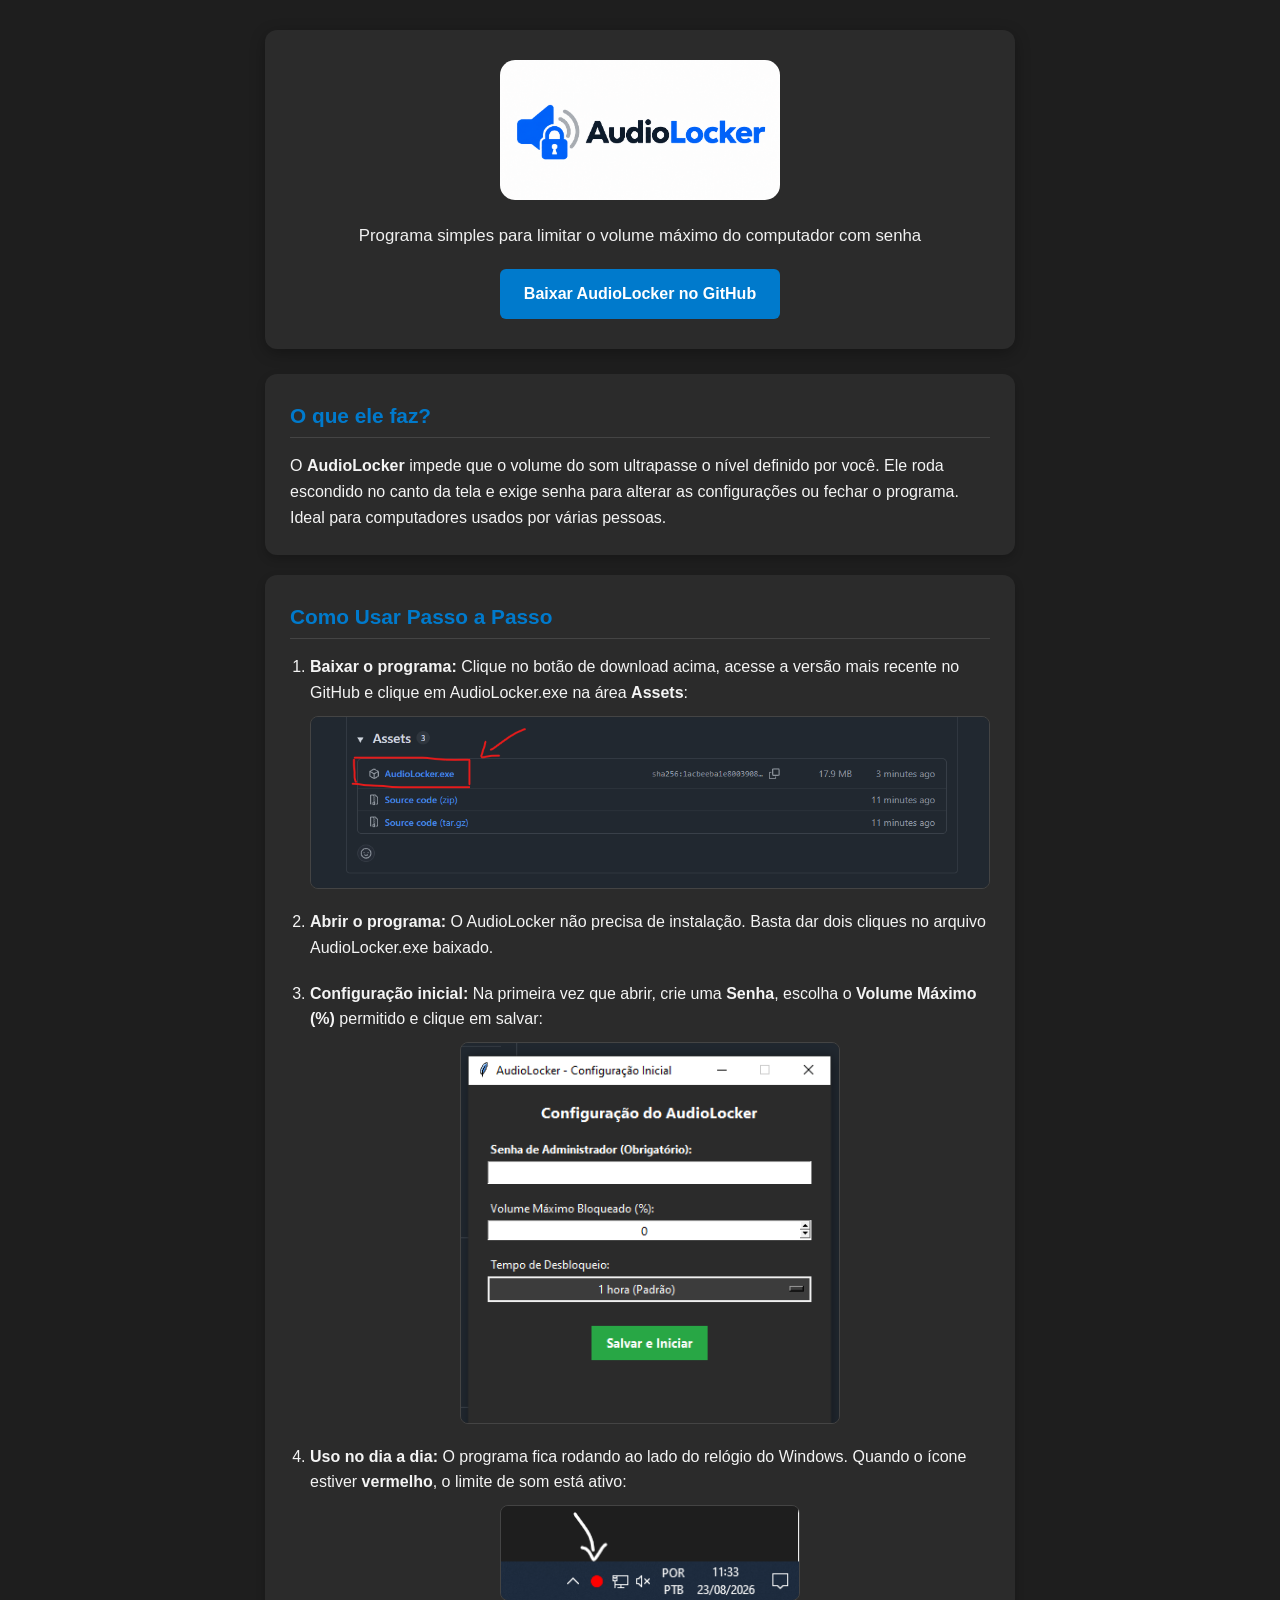
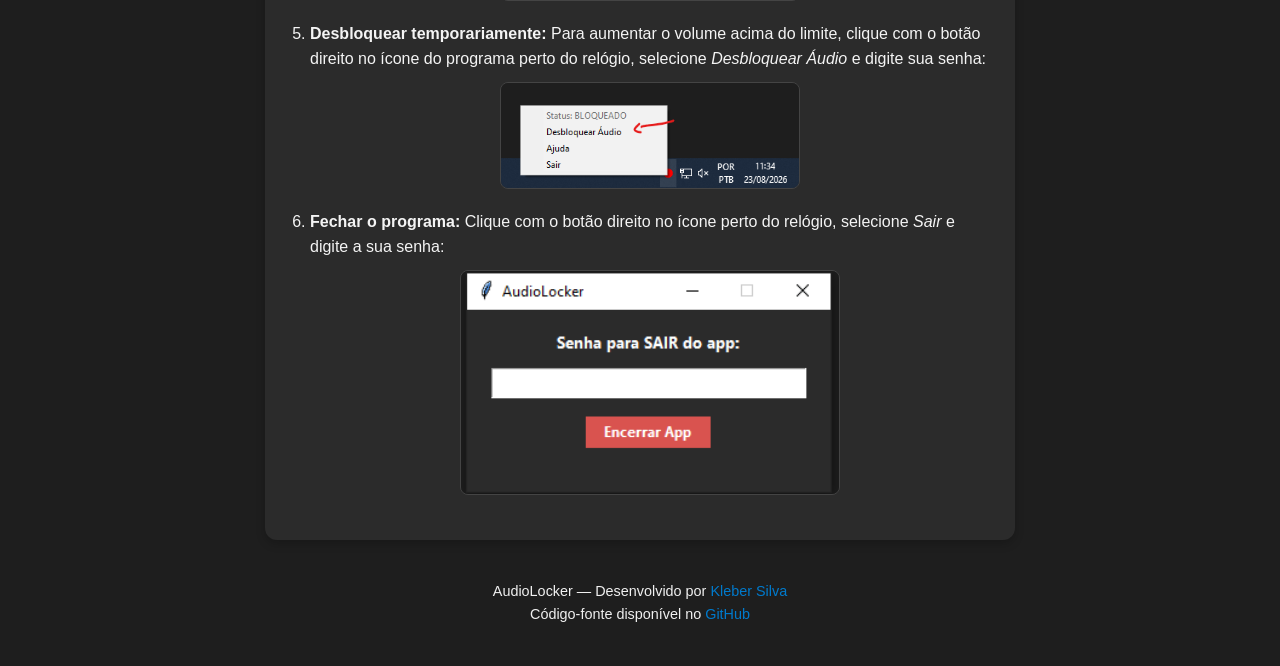
<file: cases/audiolocker/audiolocker.html>
<!DOCTYPE html>
<html lang="pt-BR">
<head>
    <meta charset="UTF-8">
    <meta name="viewport" content="width=device-width, initial-scale=1.0">
    <title>AudioLocker — Ajuda e Download</title>
    <style>
        :root {
            --bg-color: #1e1e1e;
            --card-bg: #2b2b2b;
            --accent-color: #007acc;
            --accent-hover: #005999;
            --text-color: #f4f4f4;
            --text-muted: #f0f0f0;
            --border-color: #444;
        }

        * {
            box-sizing: border-box;
            margin: 0;
            padding: 0;
            font-family: 'Segoe UI', Tahoma, Geneva, Verdana, sans-serif;
        }

        body {
            background-color: var(--bg-color);
            color: var(--text-color);
            line-height: 1.6;
            padding: 20px;
            display: flex;
            justify-content: center;
        }

        .container {
            max-width: 750px;
            width: 100%;
            margin-top: 10px;
        }

        header {
            text-align: center;
            padding: 30px 20px;
            background-color: var(--card-bg);
            border-radius: 12px;
            margin-bottom: 25px;
            box-shadow: 0 4px 15px rgba(0,0,0,0.3);
        }

        header img{
            border-radius: 15px;
        }

        .logo {
            max-width: 280px;
            width: 100%;
            height: auto;
            margin-bottom: 15px;
            display: inline-block;
        }

        p.subtitle {
            color: var(--text-muted);
            font-size: 1.05rem;
        }

        .btn-download {
            display: inline-block;
            background-color: var(--accent-color);
            color: #fff;
            padding: 12px 24px;
            border-radius: 6px;
            text-decoration: none;
            font-weight: bold;
            margin-top: 20px;
            transition: background 0.2s;
        }

        .btn-download:hover {
            background-color: var(--accent-hover);
        }

        section {
            background-color: var(--card-bg);
            padding: 25px;
            border-radius: 12px;
            margin-bottom: 20px;
            box-shadow: 0 4px 10px rgba(0,0,0,0.2);
        }

        h2 {
            font-size: 1.3rem;
            color: var(--accent-color);
            margin-bottom: 15px;
            border-bottom: 1px solid var(--border-color);
            padding-bottom: 5px;
        }

        ol {
            padding-left: 20px;
        }

        li {
            margin-bottom: 20px;
        }

        .img-preview {
            width: 100%;
            max-width: 100%;
            border-radius: 8px;
            border: 1px solid var(--border-color);
            margin: 10px 0 5px 0;
            display: block;
        }

        .img-preview.small {
            max-width: 380px;
            margin: 10px auto 5px auto;
        }

        .img-preview.tray {
            max-width: 300px;
            margin: 10px auto 5px auto;
        }

        footer {
            text-align: center;
            padding: 20px;
            color: var(--text-muted);
            font-size: 0.9rem;
        }

        footer a {
            color: var(--accent-color);
            text-decoration: none;
        }
    </style>
</head>
<body>

<div class="container">
    <header>
        <img src="AudioLocker_Logo_White.png" alt="AudioLocker Logo" class="logo">
        <p class="subtitle">Programa simples para limitar o volume máximo do computador com senha</p>
        <a href="https://github.com/bibliopassarela/audiolocker/releases" target="_blank" class="btn-download">
            Baixar AudioLocker no GitHub
        </a>
    </header>

    <section>
        <h2>O que ele faz?</h2>
        <p>O <strong>AudioLocker</strong> impede que o volume do som ultrapasse o nível definido por você. Ele roda escondido no canto da tela e exige senha para alterar as configurações ou fechar o programa. Ideal para computadores usados por várias pessoas.</p>
    </section>

    <section>
        <h2>Como Usar Passo a Passo</h2>
        <ol>
            <li>
                <strong>Baixar o programa:</strong> Clique no botão de download acima, acesse a versão mais recente no GitHub e clique em <code>AudioLocker.exe</code> na área <strong>Assets</strong>:
                <img src="exe.png" alt="Onde clicar para baixar o AudioLocker.exe" class="img-preview">
            </li>
            <li>
                <strong>Abrir o programa:</strong> O AudioLocker não precisa de instalação. Basta dar dois cliques no arquivo <code>AudioLocker.exe</code> baixado.
            </li>
            <li>
                <strong>Configuração inicial:</strong> Na primeira vez que abrir, crie uma <strong>Senha</strong>, escolha o <strong>Volume Máximo (%)</strong> permitido e clique em salvar:
                <img src="setup audiolocker.png" alt="Tela de configuração inicial do programa" class="img-preview small">
            </li>
            <li>
                <strong>Uso no dia a dia:</strong> O programa fica rodando ao lado do relógio do Windows. Quando o ícone estiver <strong>vermelho</strong>, o limite de som está ativo:
                <img src="bandeja.png" alt="Ícone do programa perto do relógio do Windows" class="img-preview tray">
            </li>
            <li>
                <strong>Desbloquear temporariamente:</strong> Para aumentar o volume acima do limite, clique com o botão direito no ícone do programa perto do relógio, selecione <em>Desbloquear Áudio</em> e digite sua senha:
                <img src="desbloquear.png" alt="Opção de desbloqueio no menu da barra de tarefas" class="img-preview tray">
            </li>
            <li>
                <strong>Fechar o programa:</strong> Clique com o botão direito no ícone perto do relógio, selecione <em>Sair</em> e digite a sua senha:
                <img src="sair.png" alt="Janela pedindo a senha para fechar o programa" class="img-preview small">
            </li>
        </ol>
    </section>

    <footer>
        <p>AudioLocker — Desenvolvido por <a href="https://klebersilva.dev.br" target="_blank">Kleber Silva</a></p>
        <p>Código-fonte disponível no <a href="https://github.com/bibliopassarela/audiolocker" target="_blank">GitHub</a></p>
    </footer>
</div>

</body>
</html>
</file>
<file: styles.css>
/* ==========================================================================
   1. CONFIGURAÇÕES GLOBAIS E VARIÁVEIS
   ========================================================================== */
* {
    box-sizing: border-box;
    margin: 0;
    padding: 0;
    font-family: 'Segoe UI', Tahoma, Geneva, Verdana, sans-serif;
    scroll-behavior: smooth;
}

:root {
    --bg-dark: #18191b;
    --bg-gray: #292a2b;
    --accent-gold: #e9b33c;
    --text-light: #f7fbfd;
    --text-muted: #a0a5b0;
    --card-hover: #323436;
}

body {
    background-color: var(--bg-dark);
    color: var(--text-light);
    line-height: 1.6;
}

/* Estruturas de Seções Genéricas */
.section-container {
    max-width: 1200px;
    margin: 0 auto;
    padding: 90px 24px;
}

.section-title {
    text-align: center;
    font-size: 2.1rem;
    margin-bottom: 55px;
    color: var(--text-light);
}

.section-title::after {
    content: '';
    display: block;
    width: 45px;
    height: 3px;
    background-color: var(--accent-gold);
    margin: 12px auto 0 auto;
    border-radius: 2px;
}

.bg-alternate {
    background-color: var(--bg-gray);
}

/* Botões Genéricos (Componentes) */
.btn {
    display: inline-block;
    padding: 12px 32px;
    border-radius: 6px;
    font-weight: 600;
    text-decoration: none;
    transition: all 0.25s ease;
    font-size: 0.95rem;
}

.btn-primary {
    background-color: var(--accent-gold);
    color: var(--bg-dark);
    border: 2px solid var(--accent-gold);
}

.btn-primary:hover {
    background-color: transparent;
    color: var(--accent-gold);
}

.btn-secondary {
    background-color: transparent;
    color: var(--text-light);
    border: 2px solid var(--bg-gray);
}

.btn-secondary:hover {
    border-color: var(--accent-gold);
    color: var(--accent-gold);
    background-color: rgba(233, 179, 60, 0.02);
}


/* ==========================================================================
   2. NAVBAR & HEADER
   ========================================================================== */
header {
    background-color: rgba(24, 25, 27, 0.95);
    position: fixed;
    width: 100%;
    top: 0;
    left: 0;
    z-index: 1000;
    border-bottom: 1px solid var(--bg-gray);
    backdrop-filter: blur(5px);
}

.nav-container {
    max-width: 1200px;
    margin: 0 auto;
    display: flex;
    justify-content: space-between;
    align-items: center;
    padding: 18px 24px;
}

.nav-menu {
    display: flex;
    align-items: center;
}

.nav-menu a {
    color: var(--text-light);
    text-decoration: none;
    margin-left: 30px;
    font-size: 0.95rem;
    font-weight: 500;
    transition: color 0.25s ease;
}

.nav-menu a:hover {
    color: var(--accent-gold);
}

.menu-toggle {
    display: none;
    flex-direction: column;
    cursor: pointer;
    background: transparent;
    border: none;
}

.menu-toggle .bar {
    width: 25px;
    height: 3px;
    background-color: var(--text-light);
    margin: 4px 0;
    transition: 0.3s ease;
}


/* ==========================================================================
   3. HERO SECTION
   ========================================================================== */
.hero {
    min-height: 85vh;
    display: flex;
    align-items: center;
    justify-content: center;
    padding: 140px 24px 80px 24px;
    text-align: center;
    background-color: var(--bg-gray);
}

.hero-container {
    max-width: 800px;
}

.hero h2 {
    font-size: 1.1rem;
    color: var(--accent-gold);
    margin-bottom: 15px;
    font-weight: 600;
    letter-spacing: 2px;
}

.hero h1 {
    font-size: 3.5rem;
    font-weight: 800;
    margin-bottom: 20px;
    color: var(--text-light);
    line-height: 1.2;
}

.hero h1 span {
    color: var(--accent-gold);
}

.hero p {
    font-size: 1.15rem;
    color: var(--text-muted);
    margin-bottom: 40px;
}

.cta-buttons {
    display: flex;
    justify-content: center;
    gap: 16px;
}


/* ==========================================================================
   4. ÁREAS DE ATUAÇÃO (VERTICAIRES GRID)
   ========================================================================== */
.bg-projects-showcase {
    background-color: var(--bg-gray);
}

.verticais-grid {
    display: grid;
    grid-template-columns: repeat(3, 1fr);
    gap: 24px;
}

.vertical-card {
    background-color: var(--bg-gray);
    padding: 40px 30px;
    border-radius: 8px;
    border-top: 4px solid transparent;
    display: flex;
    flex-direction: column;
    transition: transform 0.3s ease, border-top-color 0.3s ease, background-color 0.3s ease;
}

.bg-alternate .vertical-card {
    background-color: var(--bg-dark);
}

.vertical-card:hover {
    transform: translateY(-6px);
    border-top-color: var(--accent-gold);
    background-color: var(--card-hover);
}

.card-icon {
    font-size: 2.3rem;
    margin-bottom: 20px;
}

.vertical-card h3 {
    font-size: 1.35rem;
    color: var(--accent-gold);
    margin-bottom: 15px;
}

.vertical-card p {
    color: var(--text-muted);
    font-size: 0.95rem;
    margin-bottom: 25px;
}

.case-link {
    transition: opacity 0.25s ease;
}

.case-link:hover {
    opacity: 0.85;
}

/* Interno dos Cards: Tech Icons */
.tech-icons-grid {
    display: flex;
    flex-wrap: wrap;
    gap: 20px;
    margin-top: auto;
}

.icon-box {
    background-color: rgba(24, 25, 27, 0.4);
    width: 44px;
    height: 44px;
    border-radius: 6px;
    display: flex;
    align-items: center;
    justify-content: center;
    border: 1px solid rgba(233, 179, 60, 0.08);
    transition: border-color 0.25s, transform 0.25s;
}

.bg-alternate .icon-box {
    background-color: rgba(41, 42, 43, 0.5);
}

.icon-box:hover {
    border-color: var(--accent-gold);
    transform: scale(1.08);
}

.icon-box img {
    width: 24px;
    height: 24px;
    object-fit: contain;
}


/* ==========================================================================
   5. PROJETOS EM DESTAQUE (SHOWCASE)
   ========================================================================== */

.projects-showcase-list {
    display: flex;
    flex-direction: column;
    gap: 32px;
    max-width: 950px;
    margin: 0 auto;
}

.showcase-card {
    display: flex;
    background-color: var(--bg-gray);
    border-radius: 12px;
    overflow: hidden;
    border: 1px solid rgba(233, 179, 60, 0.03);
    transition: transform 0.3s ease, border-color 0.3s ease;
}

.showcase-card:hover {
    transform: translateX(4px);
    border-color: var(--accent-gold);
}

.showcase-visual {
    background-color: rgba(24, 25, 27, 0.5);
    width: 180px;
    display: flex;
    align-items: center;
    justify-content: center;
    border-right: 1px solid rgba(255, 255, 255, 0.03);
    flex-shrink: 0;
}

.showcase-emoji {
    font-size: 3.5rem;
    filter: drop-shadow(0 4px 10px rgba(0,0,0,0.3));
}

.showcase-info {
    padding: 35px;
    display: flex;
    flex-direction: column;
    align-items: flex-start;
    flex-grow: 1;
}

.showcase-tag {
    font-size: 0.75rem;
    font-weight: 700;
    color: var(--accent-gold);
    text-transform: uppercase;
    letter-spacing: 1px;
    margin-bottom: 10px;
}

.showcase-info h3 {
    font-size: 1.4rem;
    color: var(--text-light);
    margin-bottom: 12px;
}

.showcase-info p {
    color: var(--text-muted);
    font-size: 0.95rem;
    line-height: 1.6;
    margin-bottom: 20px;
}

.showcase-techs {
    display: flex;
    flex-wrap: wrap;
    gap: 8px;
    margin-bottom: 24px;
}

.showcase-techs span {
    font-size: 0.8rem;
    background-color: var(--bg-dark);
    color: rgba(247, 251, 253, 0.85);
    padding: 3px 10px;
    border-radius: 4px;
    border: 1px solid rgba(255, 255, 255, 0.03);
}

.showcase-btn {
    color: var(--text-light);
    text-decoration: none;
    font-weight: 600;
    font-size: 0.9rem;
    padding: 8px 16px;
    border-radius: 4px;
    border: 1px solid rgba(255, 255, 255, 0.1);
    transition: all 0.25s ease;
}

.showcase-card:hover .showcase-btn {
    background-color: var(--accent-gold);
    color: var(--bg-dark);
    border-color: var(--accent-gold);
}

.showcase-img {
    max-width: 100px;
    max-height: 100px;
    width: auto;
    height: auto;
    object-fit: contain;
}

/* ==========================================================================
   6. SOBRE & IMPACTO SOCIAL
   ========================================================================== */
.about-content {
    max-width: 800px;
    margin: 0 auto;
    font-size: 1.1rem;
    color: var(--text-muted);
}

.about-content p {
    margin-bottom: 22px;
}

.highlight-box {
    border-left: 4px solid var(--accent-gold);
    padding: 8px 0 8px 24px;
    margin: 35px 0;
    color: var(--text-light);
    font-style: italic;
    font-size: 1.15rem;
}


/* ==========================================================================
   7. MENTORIAS
   ========================================================================== */
.mentoria-box {
    background-color: var(--bg-gray);
    border-radius: 12px;
    padding: 50px 40px;
    text-align: center;
    max-width: 800px;
    margin: 0 auto;
    border: 1px solid rgba(233, 179, 60, 0.05);
}

.mentoria-box h3 {
    font-size: 1.65rem;
    color: var(--accent-gold);
    margin-bottom: 15px;
}

.mentoria-box p {
    color: var(--text-muted);
    margin-bottom: 30px;
    font-size: 1.05rem;
}

.badge-vagas {
    display: inline-block;
    background-color: rgba(233, 179, 60, 0.08);
    color: var(--accent-gold);
    padding: 6px 16px;
    border-radius: 20px;
    font-weight: 700;
    font-size: 0.8rem;
    margin-bottom: 20px;
    border: 1px solid rgba(233, 179, 60, 0.3);
    letter-spacing: 1px;
}


/* ==========================================================================
   8. CONTATO & REDES SOCIAIS (SOCIAL GRID)
   ========================================================================== */
.social-grid {
    display: flex;
    flex-wrap: wrap;
    justify-content: center;
    gap: 12px;
    max-width: 900px;
    margin: 30px auto 0 auto;
}

.social-link {
    display: flex;
    align-items: center;
    background-color: var(--bg-dark);
    color: var(--text-light);
    padding: 12px 22px;
    border-radius: 6px;
    text-decoration: none;
    font-weight: 500;
    font-size: 0.9rem;
    transition: all 0.25s ease;
    border: 1px solid transparent;
}

.social-link:hover {
    background-color: transparent;
    border-color: var(--accent-gold);
    color: var(--accent-gold);
    transform: translateY(-2px);
}

.social-icon {
    width: 18px;
    height: 18px;
    margin-right: 10px;
    object-fit: contain;
}


/* ==========================================================================
   9. FOOTER
   ========================================================================== */
footer {
    background-color: #111213;
    text-align: center;
    padding: 35px 24px;
    font-size: 0.9rem;
    color: var(--text-muted);
    border-top: 1px solid var(--bg-gray);
}


/* ==========================================================================
   10. MEDIA QUERIES (RESPONSIVIDADE)
   ========================================================================== */
@media (max-width: 992px) {
    .verticais-grid {
        grid-template-columns: 1fr;
        gap: 20px;
    }
    .hero h1 {
        font-size: 2.8rem;
    }
}

@media (max-width: 768px) {
    /* Navbar Mobile */
    .menu-toggle {
        display: flex;
    }

    .nav-menu {
        display: none;
        flex-direction: column;
        width: 100%;
        position: absolute;
        top: 100%;
        left: 0;
        background-color: var(--bg-dark);
        border-bottom: 1px solid var(--bg-gray);
        padding: 20px 0;
        box-shadow: 0 10px 15px rgba(0,0,0,0.4);
    }

    .nav-menu.active {
        display: flex;
    }

    .nav-menu a {
        margin: 12px 0;
        width: 100%;
        text-align: center;
        font-size: 1.1rem;
        margin-left: 0;
    }
    
    .menu-toggle.active .bar:nth-child(2) { opacity: 0; }
    .menu-toggle.active .bar:nth-child(1) { transform: translateY(11px) rotate(45deg); }
    .menu-toggle.active .bar:nth-child(3) { transform: translateY(-11px) rotate(-45deg); }

    /* Hero Mobile */
    .hero h1 {
        font-size: 2.3rem;
    }
    .hero h2 {
        font-size: 0.95rem;
    }
    .cta-buttons {
        flex-direction: column;
        gap: 12px;
    }
    .btn {
        width: 100%;
    }

    /* Cards de Projetos (Showcase) Mobile */
    .showcase-card {
        flex-direction: column;
    }
    
    .showcase-visual {
        width: 100%;
        padding: 30px 0;
        border-right: none;
        border-bottom: 1px solid rgba(255, 255, 255, 0.03);
    }
    
    .showcase-info {
        padding: 24px;
    }
}
/* v2: navegação linear e painel de contato unificado */
.nav-menu a[aria-current="location"] { color: var(--accent-gold); }
.nav-menu a[aria-current="location"]::after { content: ""; display: block; height: 2px; background: var(--accent-gold); margin-top: 3px; }
.contact-section .section-container { padding-block: 85px 100px; }
.contact-panel { max-width: 930px; margin: 36px auto 0; display: grid; grid-template-columns: repeat(2, minmax(0, 1fr)); gap: 12px; }
.contact-card { display: flex; align-items: center; gap: 16px; min-width: 0; padding: 20px 22px; background: var(--bg-dark); border: 1px solid rgba(233,179,60,.12); border-radius: 10px; text-decoration: none; color: var(--text-light); transition: border-color .25s, transform .25s, background-color .25s, box-shadow .25s; }
.contact-card:hover, .contact-card:focus-visible { transform: translateY(-3px); border-color: var(--accent-gold); box-shadow: 0 8px 22px rgba(0,0,0,.15); }
.contact-card--featured { grid-column: 1 / -1; background: rgba(233,179,60,.10); border-color: rgba(233,179,60,.4); }
.contact-card__icon { flex: 0 0 44px; width: 44px; height: 44px; border-radius: 10px; display: grid; place-items: center; color: var(--accent-gold); background: rgba(233,179,60,.10); font-weight: 800; font-size: 1.3rem; }
.contact-card__body { display: flex; flex-direction: column; gap: 2px; min-width: 0; }
.contact-card__body strong { font-size: 1rem; }
.contact-card__body small { color: var(--text-muted); font-size: .84rem; }
.contact-card__arrow { margin-left: auto; font-size: 1.25rem; color: var(--accent-gold); }
.copy-email { display: block; margin: 22px auto 0; padding: 8px 14px; border: 0; background: transparent; color: var(--text-muted); cursor: pointer; text-decoration: underline; text-underline-offset: 4px; font: inherit; font-size: .9rem; }
.copy-email:hover { color: var(--accent-gold); }
.sr-only { position: absolute; width: 1px; height: 1px; padding: 0; margin: -1px; overflow: hidden; clip: rect(0,0,0,0); white-space: nowrap; border: 0; }
/* JS adds this class only when IntersectionObserver and reduced-motion support are available */
.reveal-ready .reveal:not(.is-visible) { opacity: 0; transform: translateY(18px); }
.reveal-ready .reveal { transition: opacity .55s ease, transform .55s ease; }
.reveal-ready .reveal.is-visible { opacity: 1; transform: none; }
@media (max-width: 768px) { .contact-panel { grid-template-columns: 1fr; } .contact-card--featured { grid-column: auto; } .contact-card { padding: 16px; } }
@media (prefers-reduced-motion: reduce) { .reveal-ready .reveal { opacity: 1 !important; transform: none !important; } }
</file>
